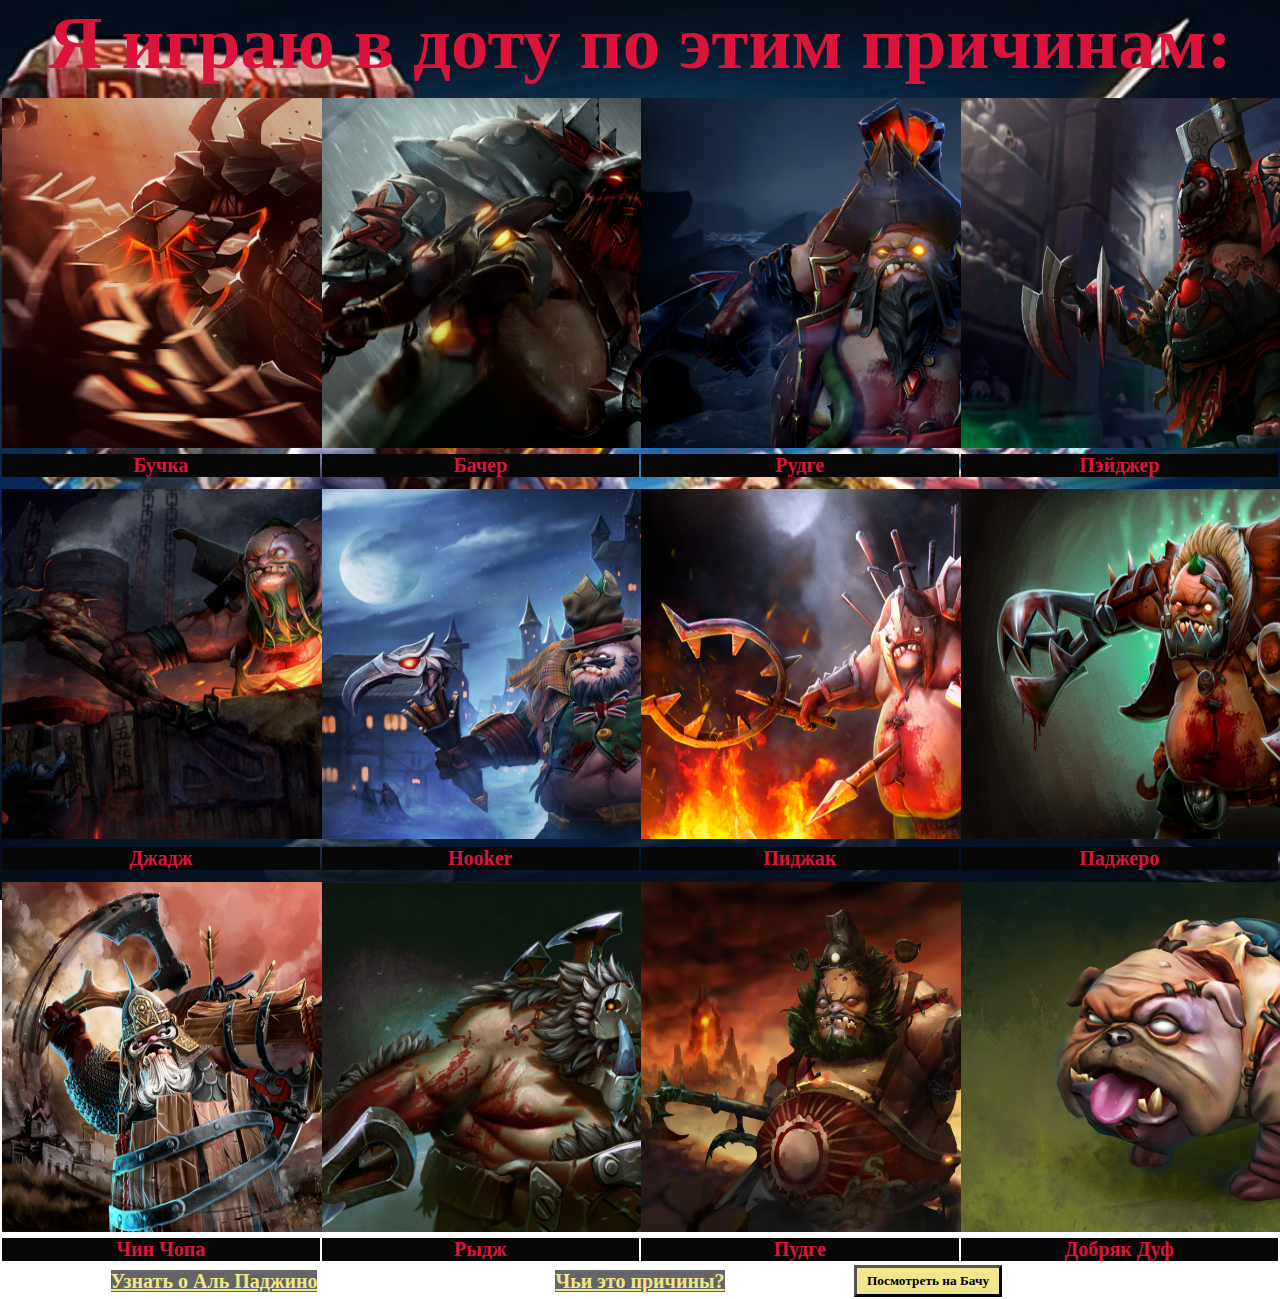
<file: index.html>
<!doctype html>
<html>
<body class="index">
    <head>
        <meta charset="utf-8">
        <link rel="stylesheet" href="style.css">
        <title>Веб программирование ЛР1</title>
    </head>
    <header>
    <h1> Я играю в доту по этим причинам: </h1>
    </header>
    <body>
        <table>
            <tr>
                <td>
                    <img class="pics" src="pics/1.png" width ="500" height = "350" alt="error"></td>
                <td>
                    <img class="pics" src="pics/2.png" width ="500" height = "350" alt="error"></td>
                <td>
                    <img class="pics" src="pics/3.png" width ="500" height = "350" alt="error"></td>
                <td>
                    <img class="pics" src="pics/4.png" width ="500" height = "350" alt="error"></td>
            </tr>
            <tr>
                <td>
                    <h2>Бучка</h2>
                <td>
                    <h2>Бачер</h2>
                <td>
                    <h2>Рудге</h2>
                <td>
                    <h2>Пэйджер</h2>
            </tr>
            <tr>
                <td>
                    <img class="pics" src="pics/5.png" width ="500" height = "350" alt="error"></td>
                <td>
                    <img class="pics" src="pics/6.png" width ="500" height = "350" alt="error"></td>
                <td>
                    <img class="pics" src="pics/7.png" width ="500" height = "350" alt="error"></td>
                <td>
                    <img class="pics" src="pics/8.png" width ="500" height = "350" alt="error"></td>
                <tr>
            <tr>
                <td>
                    <h2>Джадж</h2>
                <td>
                    <h2>Hooker</h2>
                <td>
                    <h2>Пиджак</h2>
                <td>
                    <h2>Паджеро</h2>
            </tr>
                <td>
                    <img class="pics" src="pics/9.png" width ="500" height = "350" alt="error"></td>
                <td>
                    <img class="pics" src="pics/10.png" width ="500" height = "350" alt="error"></td>
                <td>
                    <img class="pics" src="pics/11.jpg" width ="500" height = "350" alt="error"></td>
                <td>
                    <img class="pics" src="pics/12.png" width ="500" height = "350" alt="error"></td>
            </tr>
             <tr>
                <td>
                    <h2>Чин Чопа</h2>
                <td>
                    <h2>Рыдж</h2>
                <td>
                    <h2>Пудге</h2>
                <td>
                    <h2>Добряк Дуф</h2>
            </tr>
        </table>
        <table>
            <tr>
                <td>
                    <a class="names" href="pudge.html">Узнать о Аль Паджино</a></td>
                <td>
                    <a class="names" href="about.html">Чьи это причины?</a></td>
                <td>
                    <button onclick="window.location.href = 'https://www.youtube.com/watch?v=J5I-5eo_vDM';">Посмотреть на Бачу</button>
            </tr>
        </table>
    </body>
</html>
</file>
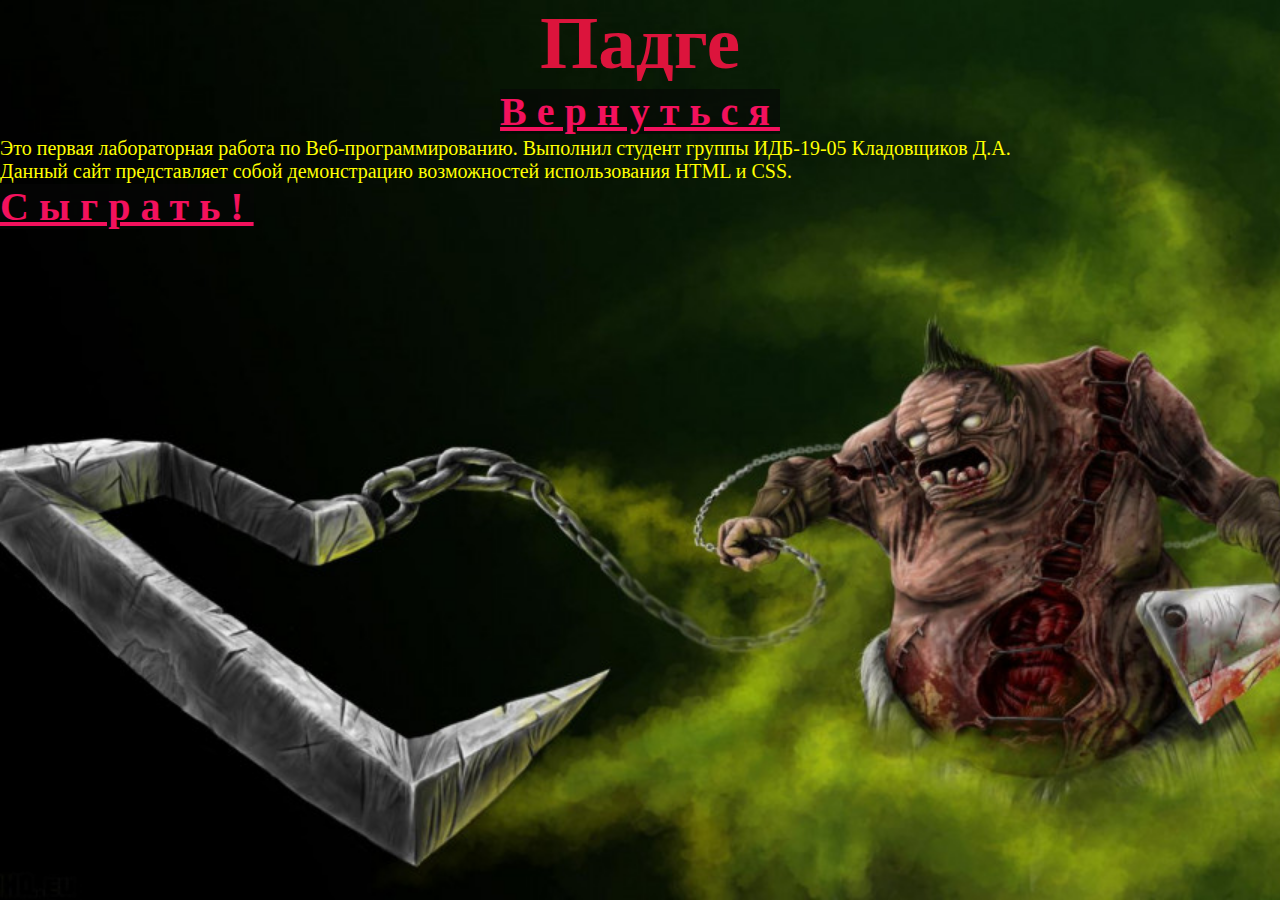
<file: about.html>
<!doctype html>
<html>
<body class="other">
    <head>
        <meta charset="utf-8">
        <link rel="stylesheet" href="style.css">
        <title>Веб программирование ЛР1</title>
    </head>
    <header>
    <h1> Падге</h1>
        <table>
            <tr>
                <td><a class= "sections" href="index.html">Вернуться</a></td>
            </tr>
        </table>
    </header>
    <body>
      <p>Это первая лабораторная работа по Веб-программированию. Выполнил студент группы ИДБ-19-05 Кладовщиков Д.А.</p>
       <p>Данный сайт представляет собой демонстрацию возможностей использования HTML и CSS.</p>
        <td><a class= "sections" href="game.html">Сыграть!</a></td>
    </body>
</html>
</file>
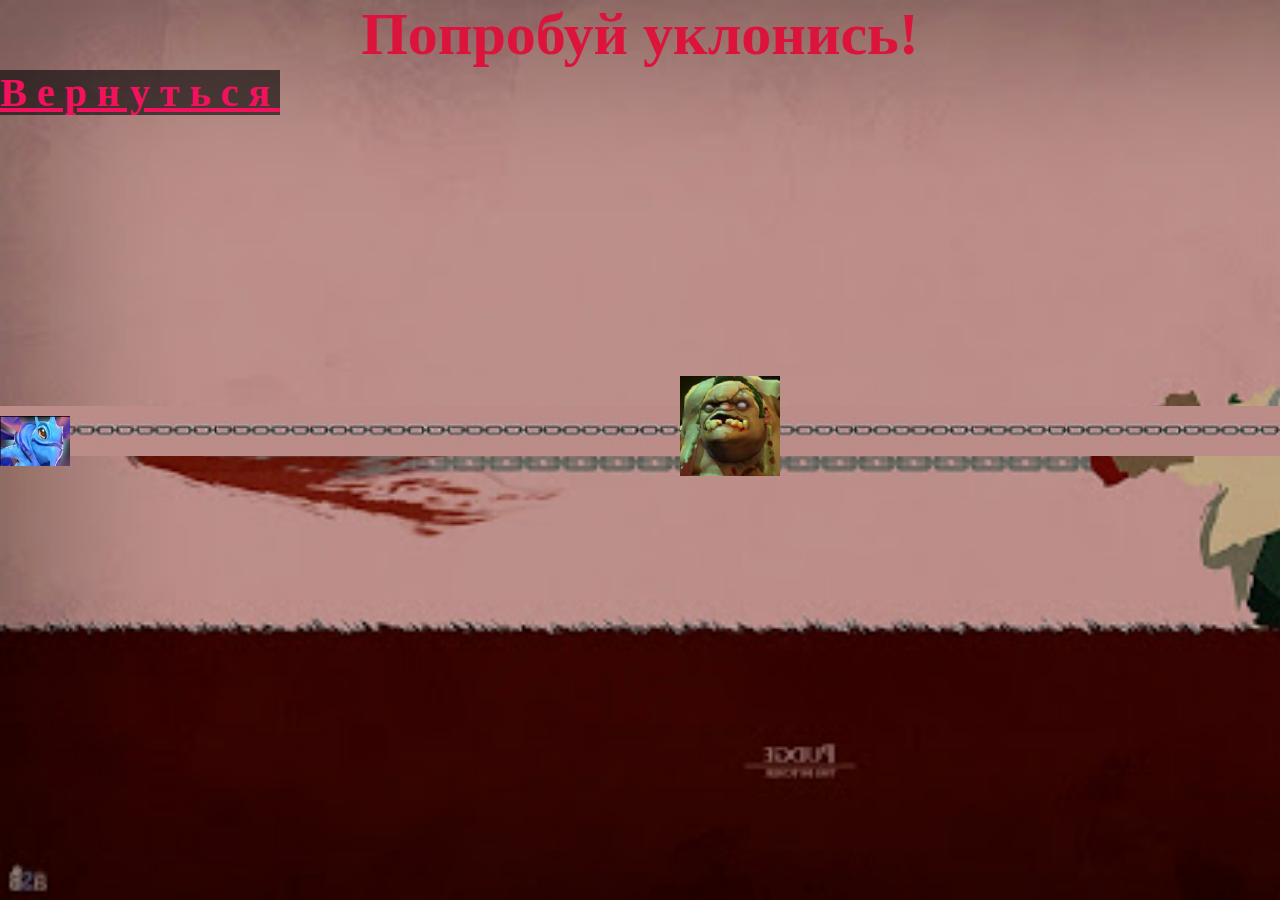
<file: game.html>
<!DOCTYPE html>
<html onclick="jump()" onclick="mp()" >
    <body class="game">
        <head>
            <meta charset="UTF-8">
            <title>Игруля Пиджерса</title>
            <link rel="stylesheet" href="style.css">

        </head>
    </body>
    <h3>Попробуй уклонись!</h3>
    </td><a class= "sections" href="about.html">Вернуться</a></td>
    <body>
    <div id="game">
        <div id="line"> <img class="pics" src="pics/line.jpg" width=100% height="50"  alt="error"></div>
        <div id="hook"> <img class="pics" src="pics/Meat_Hook_icon.png" width ="70" height = "70" alt="error"></div>
        <div id="puck"> <img class="pics" src="pics/puck.jpg" width ="70" height = "50" alt="error"></div>
        <div id="pudge"> <img class="pics" src="pics/pudge.jpg" width ="100" height = "100" alt="error"></div>
    </div>
    </body>
<script src="script.js"></script>
</html>
</file>
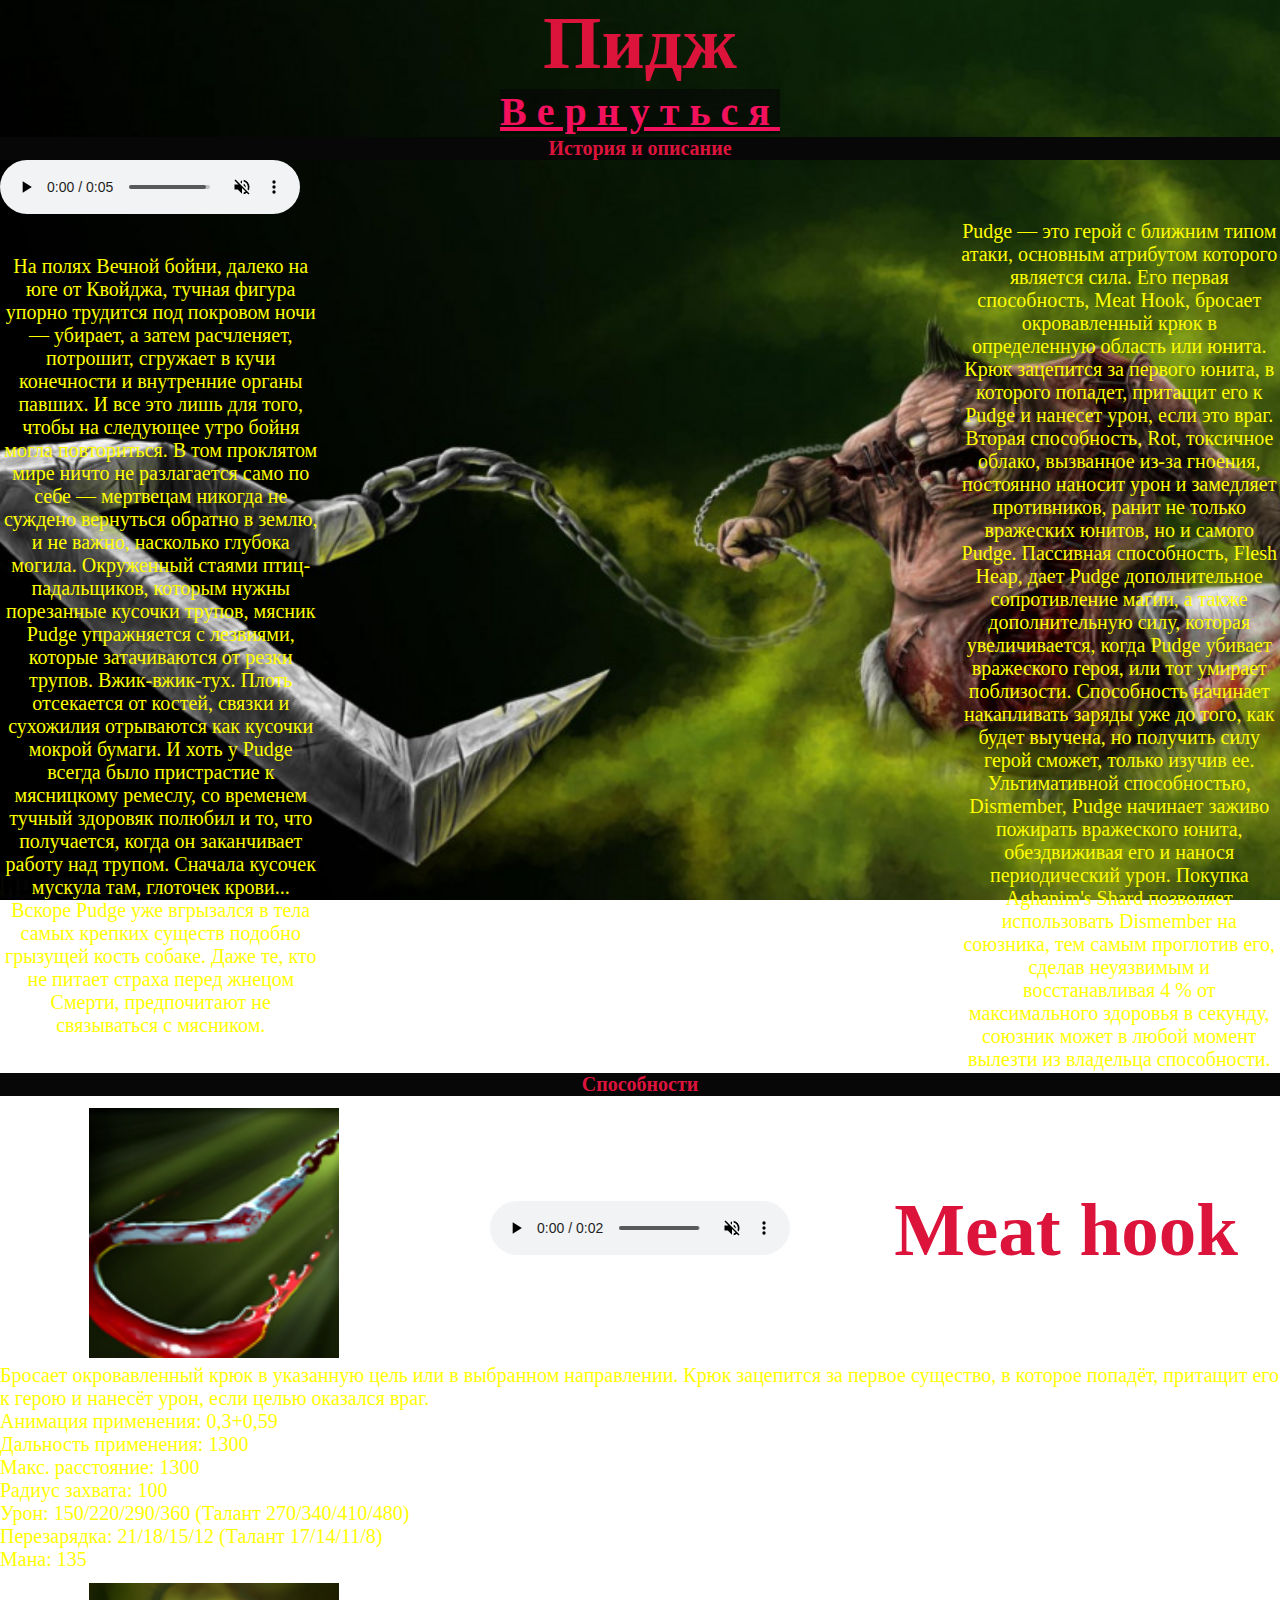
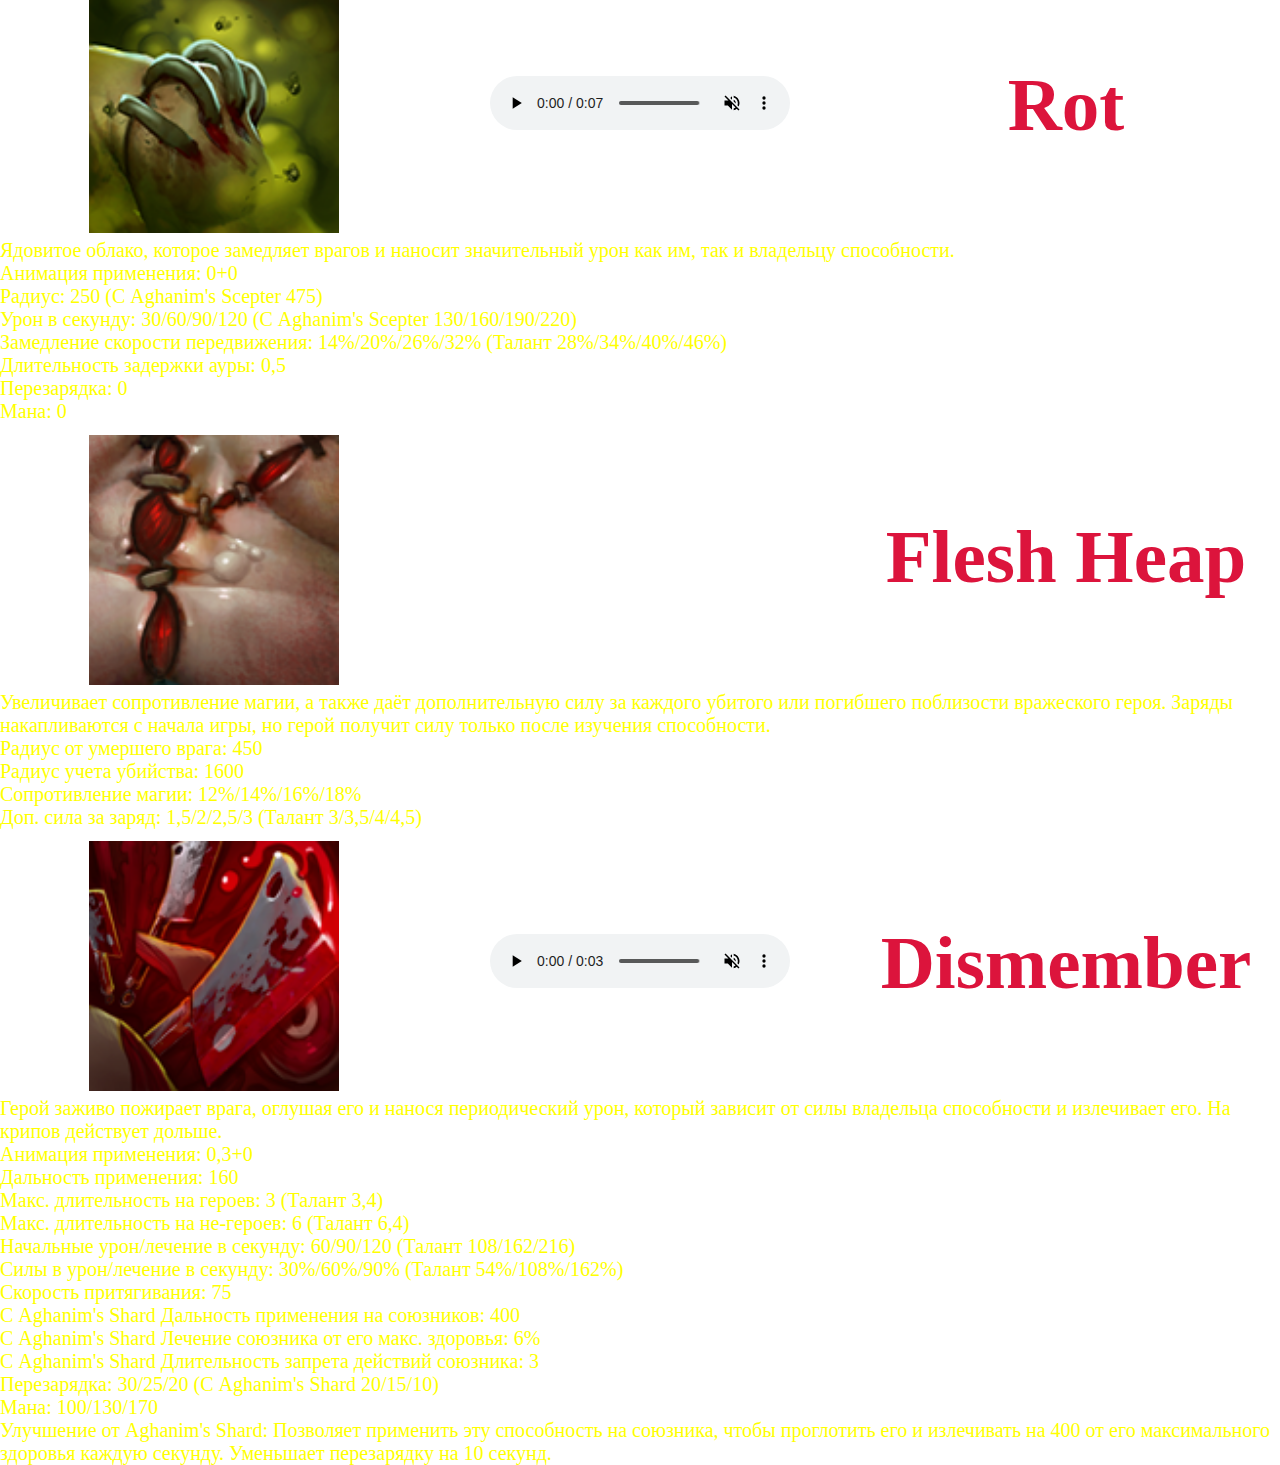
<file: pudge.html>
<!doctype html>
<html>
<body class="other">
    <head>
        <meta charset="utf-8">
        <link rel="stylesheet" href="style.css">
        <title>Веб программирование ЛР1</title>
    </head>
    <header>
    <h1>Пидж</h1>
        <table>
            <tr>
                <td><a class= "sections" href="index.html">Вернуться</a></td>
            </tr>
        </table>
    </header>
    <body>
      <h2>История и описание</h2>
        <audio src='music/1.mp3' controls muted></audio>
      <table>
          <tr>
              <td>
        <p>На полях Вечной бойни, далеко на юге от Квойджа, тучная фигура упорно трудится под покровом ночи — убирает, а затем расчленяет, потрошит, сгружает в кучи конечности и внутренние органы павших. И все это лишь для того, чтобы на следующее утро бойня могла повториться. В том проклятом мире ничто не разлагается само по себе — мертвецам никогда не суждено вернуться обратно в землю, и не важно, насколько глубока могила. Окруженный стаями птиц-падальщиков, которым нужны порезанные кусочки трупов, мясник Pudge упражняется с лезвиями, которые затачиваются от резки трупов. Вжик-вжик-тух. Плоть отсекается от костей, связки и сухожилия отрываются как кусочки мокрой бумаги. И хоть у Pudge всегда было пристрастие к мясницкому ремеслу, со временем тучный здоровяк полюбил и то, что получается, когда он заканчивает работу над трупом. Сначала кусочек мускула там, глоточек крови... Вскоре Pudge уже вгрызался в тела самых крепких существ подобно грызущей кость собаке. Даже те, кто не питает страха перед жнецом Смерти, предпочитают не связываться с мясником.</p>
        <td>

      <td>
              <td>
              <p>Pudge — это герой с ближним типом атаки, основным атрибутом которого является сила. Его первая способность,  Meat Hook, бросает окровавленный крюк в определенную область или юнита. Крюк зацепится за первого юнита, в которого попадет, притащит его к Pudge и нанесет урон, если это враг. Вторая способность,  Rot, токсичное облако, вызванное из-за гноения, постоянно наносит урон и замедляет противников, ранит не только вражеских юнитов, но и самого Pudge. Пассивная способность,  Flesh Heap, дает Pudge дополнительное сопротивление магии, а также дополнительную силу, которая увеличивается, когда Pudge убивает вражеского героя, или тот умирает поблизости. Способность начинает накапливать заряды уже до того, как будет выучена, но получить силу герой сможет, только изучив ее. Ультимативной способностью,  Dismember, Pudge начинает заживо пожирать вражеского юнита, обездвиживая его и нанося периодический урон. Покупка Aghanim's Shard позволяет использовать  Dismember на союзника, тем самым проглотив его, сделав неуязвимым и восстанавливая 4 % от максимального здоровья в секунду, союзник может в любой момент вылезти из владельца способности.</p>
          </tr>
      </table>
              <h2>Способности</h2>
      <table>
            <tr>
                <td>
                    <img class="pics" src="pics/Meat_Hook_icon.png" width ="250" alt="no pic :-(">
                <td>
                <audio src='music/2.mp3' controls muted></audio>
                <td>
                    <h1>Meat hook</h1></td>
            </tr>
      </table>
      <p>Бросает окровавленный крюк в указанную цель или в выбранном направлении. Крюк зацепится за первое существо, в которое попадёт, притащит его к герою и нанесёт урон, если целью оказался враг.</p>
      <p> Анимация применения: 0,3+0,59</p>
      <p>Дальность применения: 1300</p>
      <p>Макс. расстояние: 1300</p>
      <p>Радиус захвата: 100</p>
      <p>Урон: 150/220/290/360 (Талант 270/340/410/480)</p>
      <p>Перезарядка: 21/18/15/12 (Талант 17/14/11/8)</p>
      <p>Мана: 135</p>
      <table>
            <tr>
                <td>
                    <img class="pics" src="pics/Rot_icon.png" width ="250" alt="no pic :-(">
                <td>
                <audio src='music/3.mp3' controls muted></audio>
                <td>
                    <h1>Rot</h1></td>
            </tr>
      </table>
      <p>Ядовитое облако, которое замедляет врагов и наносит значительный урон как им, так и владельцу способности.</p>
      <p>Анимация применения: 0+0</p>
      <p>Радиус: 250 (С Aghanim's Scepter 475)</p>
      <p>Урон в секунду: 30/60/90/120 (С Aghanim's Scepter 130/160/190/220)</p>
      <p>Замедление скорости передвижения: 14%/20%/26%/32% (Талант 28%/34%/40%/46%)</p>
      <p>Длительность задержки ауры: 0,5</p>
      <p>Перезарядка: 0</p>
      <p>Мана: 0</p>
      <table>
            <tr>
                <td>
                    <img class="pics" src="pics/Flesh_Heap_icon.png" width ="250" alt="no pic :-(">
                <td>
                <td>
                    <h1>Flesh Heap</h1></td>
            </tr>
      </table>
      <p>Увеличивает сопротивление магии, а также даёт дополнительную силу за каждого убитого или погибшего поблизости вражеского героя. Заряды накапливаются с начала игры, но герой получит силу только после изучения способности.</p>
      <p>Радиус от умершего врага: 450</p>
      <p>Радиус учета убийства: 1600</p>
      <p>Сопротивление магии: 12%/14%/16%/18%</p>
      <p>Доп. сила за заряд: 1,5/2/2,5/3 (Талант 3/3,5/4/4,5)</p>
      <table>
            <tr>
                <td>
                    <img class="pics" src="pics/Dismember_icon.png" width ="250" alt="no pic :-(">
                <td>
                <audio src='music/4.mp3' controls muted></audio>
                <td>
                    <h1>Dismember</h1></td>
            </tr>
      </table>
      <p>Герой заживо пожирает врага, оглушая его и нанося периодический урон, который зависит от силы владельца способности и излечивает его. На крипов действует дольше.</p>
      <p>Анимация применения: 0,3+0</p>
      <p>Дальность применения: 160</p>
      <p>Макс. длительность на героев: 3 (Талант 3,4)</p>
      <p>Макс. длительность на не-героев: 6 (Талант 6,4)</p>
      <p>Начальные урон/лечение в секунду: 60/90/120 (Талант 108/162/216)</p>
      <p>Силы в урон/лечение в секунду: 30%/60%/90% (Талант 54%/108%/162%)</p>
      <p>Скорость притягивания: 75</p>
      <p>С Aghanim's Shard Дальность применения на союзников: 400</p>
      <p>С Aghanim's Shard Лечение союзника от его макс. здоровья: 6%</p>
      <p>С Aghanim's Shard Длительность запрета действий союзника: 3</p>
      <p>Перезарядка: 30/25/20 (С Aghanim's Shard 20/15/10) </p>
      <p>Мана: 100/130/170</p>
      <p>Улучшение от Aghanim's Shard: Позволяет применить эту способность на союзника, чтобы проглотить его и излечивать на 400 от его максимального здоровья каждую секунду. Уменьшает перезарядку на 10 секунд.</p>
    </body>
</html>
</file>
<file: style.css>
body.index {
    background-image: url(pics/bg.jpg);
    background-attachment: fixed;
    background-size: cover;
}
body.other{
    background-image: url(pics/bgi.jpg);
    background-attachment: fixed;
    background-size: cover;
}
body.game{
    background-image: url(pics/bgi3.jpg);
    background-attachment: fixed;
    background-size: cover;

}

h1{
    font-size: 75px;
    color: #DC143C;
    font-family: Georgia;
    font-weight: bold;
    text-align: center;
    background-color: rgba(7, 7, 7, 0);
}
h2{
    font-size: 20px;
    color: #DC143C;
    font-weight: bold;
    text-align: center;
    font-family: Georgia;
    background-color: rgba(7, 7, 7, 1);
}
h3{
	font-size: 60px;
    color: #DC143C;
    font-family: Georgia;
    font-weight: bold;
    text-align: center;
    background-color: rgba(7, 7, 7, 0);
}
.sections{
    font-size: 40px;
    color: #f3115d;
    font-family: Georgia;
    font-weight: bold;
    letter-spacing: 10px;
    background-color: rgba(7, 7, 7, 0.62);
}
.names{
    font-size: 20px;
    color: #F0E68C;
    font-family: Georgia;
    font-weight: bold;
    background-color: rgba(7,7,7, 0.62);
}
.pics{
    margin-top: 10px;
}
.text{
    font-size: 20px;
    color: #F0E68C;
    font-family: Georgia;
    font-weight: bold;
    letter-spacing: 5px;
    background-color: rgba(7,7,7, 0.62);
}
table{
    width: 100%;
    table-layout: fixed;
}
tr{
    text-align:center;
}
p{
    font-size: 20px;
    color:  #FFFF00;
    font-family: Georgia;
}
button {
    display: block;
    font-family: Georgia;
    font-weight: bold;
    background-color: #F0E68C;
    border-width:medium;
    border-color: black;
    padding: 5px 10px;
}
*{
    padding: 0;
    margin: 0;
}
#game{
    height: 300px;
    position:relative;
    justify-content: start;
    align-items: center;
	border-width:medium;
	border-color:black;
}
#puck{
    width: 50px;
    height: 30px;
    position: relative;
    top: 230px;
}
:root {
    --start-width: 680px;
    --end-width:-20px;
    --hook-pos: 340px;
    --shir: 340px;
}

.animate{
    animation: jump 800ms;
}
@keyframes jump {
    0%{top: 240px;}
    50%{top: 80px;}
    70%{top: 80px;}
    100%{top: 240px;}
}
@keyframes mhook {
    0%{left: var(--start-width);}
    100%{left: var(--end-width);}
}
@keyframes mpudge {
    0%{left: var(--start-width);}
    100%{left: var(--start-width);}
}
#line{
    height: 30px;
    position:relative;
    top: 280px;
    transform-origin:right;
    animation: dline 1000ms linear alternate infinite;
    display: flex;
}
@keyframes dline {
    0%{left:var(--hook-pos);width: var(--shir);transform: scaleX(0)}
    100%{left:var(--hook-pos);width: var(--shir);transform: scaleX(1) }
}
#pudge{
    width: 100px;
    height: 50px;
    position:relative;
    top: 160px;
    left: 680px;
    animation: mpudge 1000ms linear alternate infinite;
}
#hook {
    width: 70px;
    height: 30px;
    position: relative;
    top: 235px;
    left: 680px;
    animation: mhook 1000ms linear alternate infinite;
}
</file>
